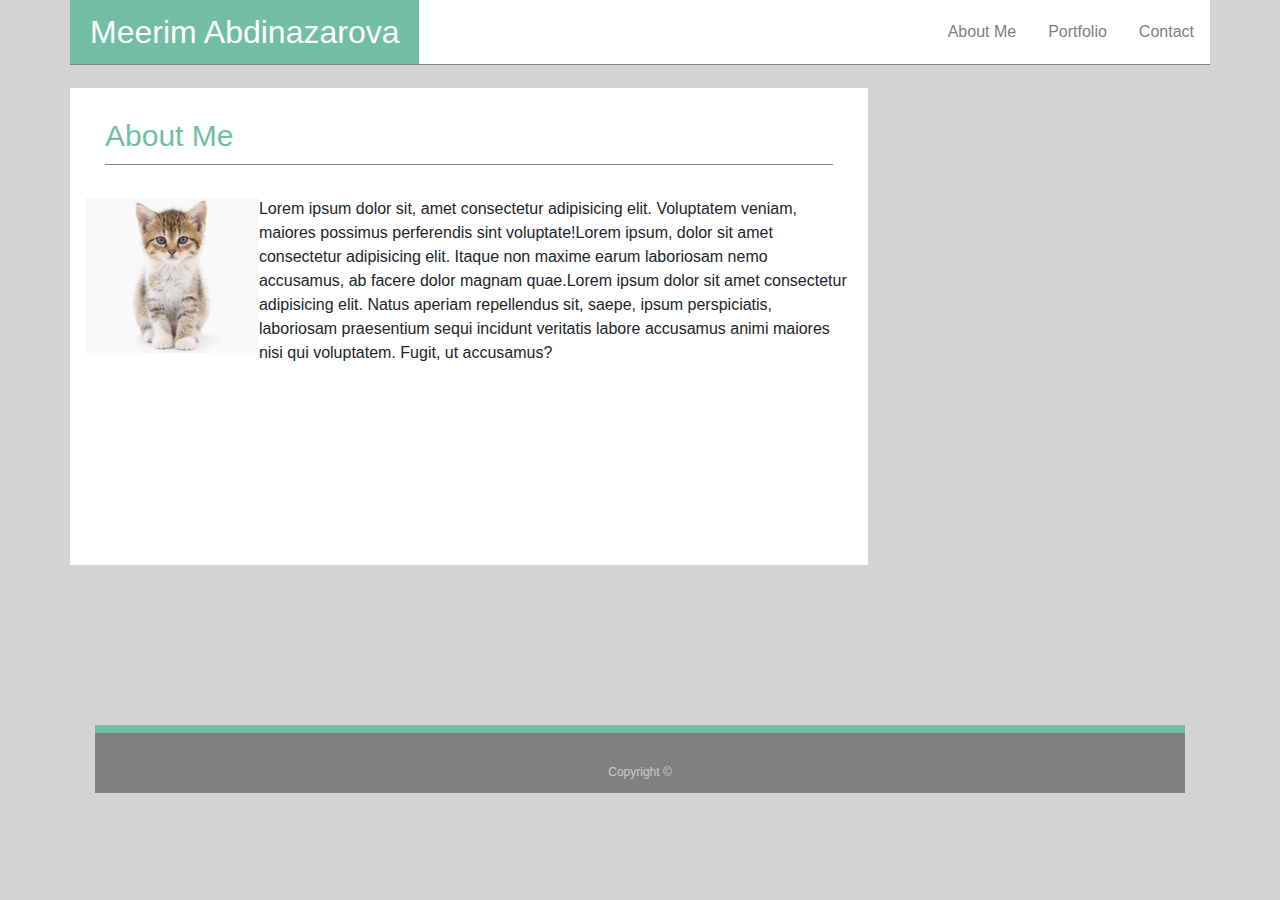
<file: index/index.html>
<!DOCTYPE html>
<html lang="en">

<head>
    <meta charset="UTF-8">
    <meta name="viewport" content="width=device-width, initial-scale=1.0">
    <link rel="stylesheet" href="https://stackpath.bootstrapcdn.com/bootstrap/4.4.1/css/bootstrap.min.css" integrity="sha384-Vkoo8x4CGsO3+Hhxv8T/Q5PaXtkKtu6ug5TOeNV6gBiFeWPGFN9MuhOf23Q9Ifjh" crossorigin="anonymous">
    <script src="https://stackpath.bootstrapcdn.com/bootstrap/4.4.1/js/bootstrap.min.js" integrity="sha384-wfSDF2E50Y2D1uUdj0O3uMBJnjuUD4Ih7YwaYd1iqfktj0Uod8GCExl3Og8ifwB6" crossorigin="anonymous"></script>
    <link rel="stylesheet" href="index.css">
    <title>About Me</title>
</head>

<body>
    <div class="container">
        <div class="row">
            <div class="col-sm col-sm1">
                <div class="header">
                    <h2>Meerim Abdinazarova</h2>
                    <ul class="nav justify-content-end">
                        <li class="nav-item">
                            <a class="nav-link active" href="../index/index.css">About Me</a>
                        </li>
                        <li class="nav-item">
                            <a class="nav-link" href="../portfolio/portfolio.css">Portfolio</a>
                        </li>
                        <li class="nav-item">
                            <a class="nav-link" href="../contact/contact.css">Contact</a>
                        </li>
                    </ul>
                </div>
            </div>
            <div class="col-sm col-sm2">
                <div class="card-body">
                    <h5 class="card-title">About Me</h5>
                </div>
                <div class="card-body card-body2">
                    <div class="img"> <img src="kitten.png" class="card-img-top" alt="cute kitten"></div>
                    <div class="p">
                        <p class="card-text">Lorem ipsum dolor sit, amet consectetur adipisicing elit. Voluptatem veniam, maiores possimus perferendis sint voluptate!Lorem ipsum, dolor sit amet consectetur adipisicing elit. Itaque non maxime earum laboriosam nemo accusamus,
                            ab facere dolor magnam quae.Lorem ipsum dolor sit amet consectetur adipisicing elit. Natus aperiam repellendus sit, saepe, ipsum perspiciatis, laboriosam praesentium sequi incidunt veritatis labore accusamus animi maiores nisi
                            qui voluptatem. Fugit, ut accusamus?</p>
                    </div>
                </div>
            </div>
            <div class="col-sm">
                <footer>
                    <div class="container">
                        Copyright &copy;
                    </div>
                </footer>
            </div>
        </div>
    </div>
    <script src="https://code.jquery.com/jquery-3.4.1.slim.min.js" integrity="sha384-J6qa4849blE2+poT4WnyKhv5vZF5SrPo0iEjwBvKU7imGFAV0wwj1yYfoRSJoZ+n" crossorigin="anonymous"></script>
    <script src="https://cdn.jsdelivr.net/npm/popper.js@1.16.0/dist/umd/popper.min.js" integrity="sha384-Q6E9RHvbIyZFJoft+2mJbHaEWldlvI9IOYy5n3zV9zzTtmI3UksdQRVvoxMfooAo" crossorigin="anonymous"></script>
    <script src="https://stackpath.bootstrapcdn.com/bootstrap/4.4.1/js/bootstrap.min.js" integrity="sha384-wfSDF2E50Y2D1uUdj0O3uMBJnjuUD4Ih7YwaYd1iqfktj0Uod8GCExl3Og8ifwB6" crossorigin="anonymous"></script>
</body>

</html>
</file>
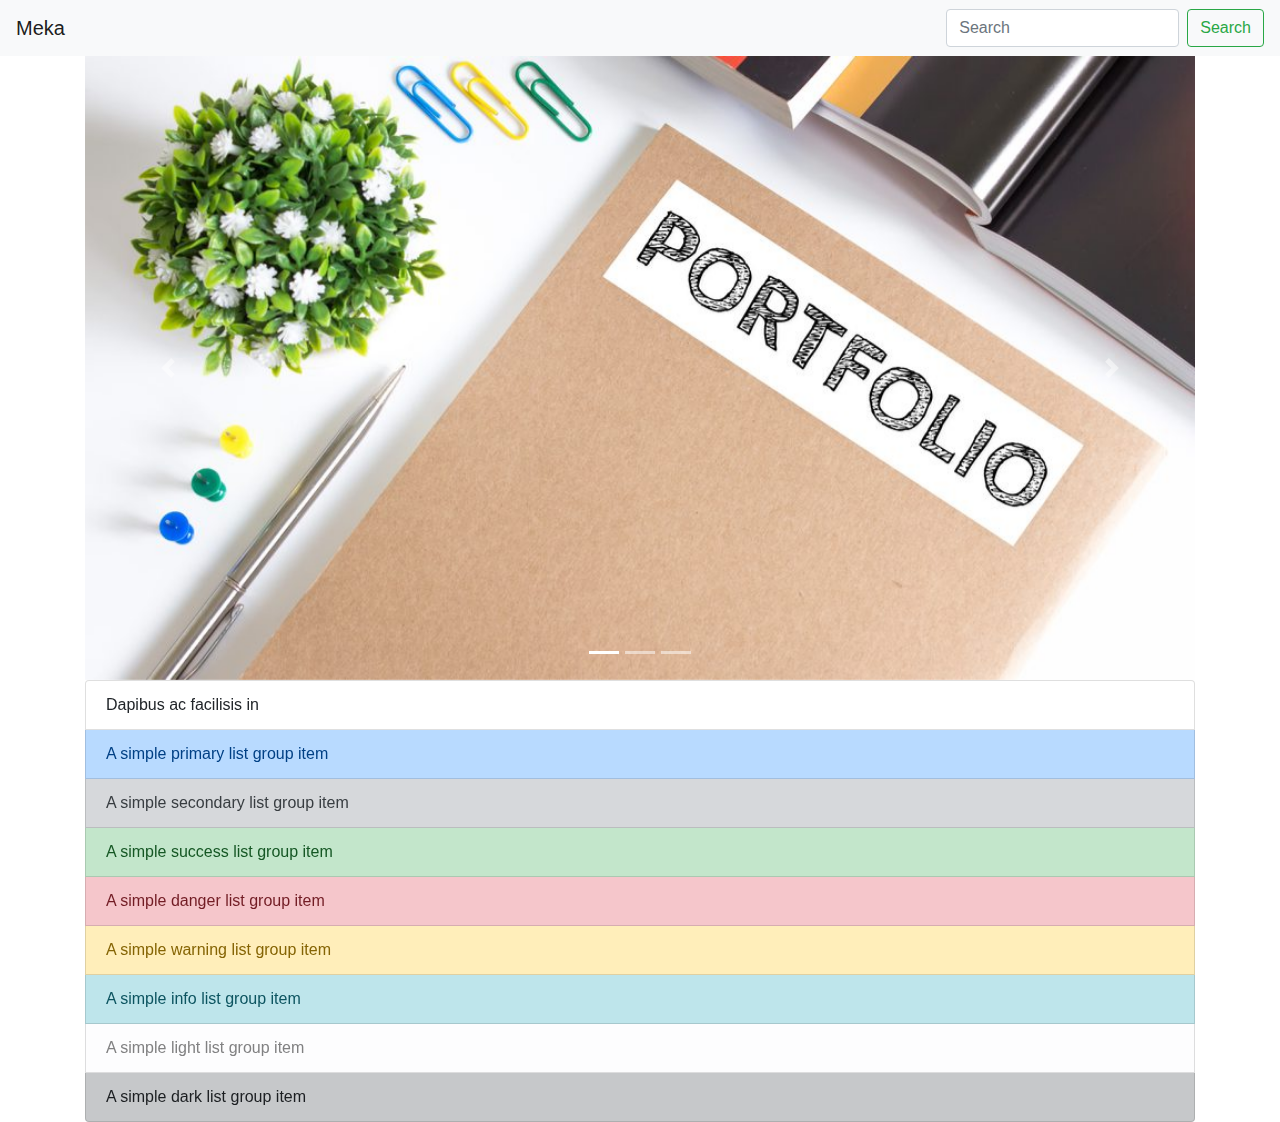
<file: portfolio/Bootstrap Practice/index.html>
<!DOCTYPE html>
<html lang="en">

<head>
    <meta charset="UTF-8">
    <meta name="viewport" content="width=device-width, initial-scale=1.0">
    <link rel="stylesheet" href="https://stackpath.bootstrapcdn.com/bootstrap/4.4.1/css/bootstrap.min.css" integrity="sha384-Vkoo8x4CGsO3+Hhxv8T/Q5PaXtkKtu6ug5TOeNV6gBiFeWPGFN9MuhOf23Q9Ifjh" crossorigin="anonymous">
    <link rel="stylesheet" href="style.css">
    <title>Bootstrap Practice</title>
</head>

<body>
    <nav class="navbar navbar-light bg-light">
        <a class="navbar-brand">Meka</a>
        <form class="form-inline">
            <input class="form-control mr-sm-2" type="search" placeholder="Search" aria-label="Search">
            <button class="btn btn-outline-success my-2 my-sm-0" type="submit">Search</button>
        </form>
    </nav>
    <div class="container">
        <div class="row">
            <div class="col-sm">
                <div id="carouselExampleIndicators" class="carousel slide" data-ride="carousel">
                    <ol class="carousel-indicators">
                        <li data-target="#carouselExampleIndicators" data-slide-to="0" class="active"></li>
                        <li data-target="#carouselExampleIndicators" data-slide-to="1"></li>
                        <li data-target="#carouselExampleIndicators" data-slide-to="2"></li>
                    </ol>
                    <div class="carousel-inner">
                        <div class="carousel-item active">
                            <img src="../portfolio.jpg" class="d-block w-100" alt="pic1">
                        </div>
                        <div class="carousel-item">
                            <img src="../portfolio4.jpg" class="d-block w-100" width="300px" alt="pic2">
                        </div>
                        <div class="carousel-item">
                            <img src="../portfolio3.jpg" class="d-block w-100" alt="pic3">
                        </div>
                    </div>
                    <a class="carousel-control-prev" href="#carouselExampleIndicators" role="button" data-slide="prev">
                        <span class="carousel-control-prev-icon" aria-hidden="true"></span>
                        <span class="sr-only">Previous</span>
                    </a>
                    <a class="carousel-control-next" href="#carouselExampleIndicators" role="button" data-slide="next">
                        <span class="carousel-control-next-icon" aria-hidden="true"></span>
                        <span class="sr-only">Next</span>
                    </a>
                </div>
                <ul class="list-group">
                    <li class="list-group-item">Dapibus ac facilisis in</li>


                    <li class="list-group-item list-group-item-primary">A simple primary list group item</li>
                    <li class="list-group-item list-group-item-secondary">A simple secondary list group item</li>
                    <li class="list-group-item list-group-item-success">A simple success list group item</li>
                    <li class="list-group-item list-group-item-danger">A simple danger list group item</li>
                    <li class="list-group-item list-group-item-warning">A simple warning list group item</li>
                    <li class="list-group-item list-group-item-info">A simple info list group item</li>
                    <li class="list-group-item list-group-item-light">A simple light list group item</li>
                    <li class="list-group-item list-group-item-dark">A simple dark list group item</li>
                </ul>
            </div>
        </div>
    </div>
    <script src="https://code.jquery.com/jquery-3.4.1.slim.min.js" integrity="sha384-J6qa4849blE2+poT4WnyKhv5vZF5SrPo0iEjwBvKU7imGFAV0wwj1yYfoRSJoZ+n" crossorigin="anonymous"></script>
    <script src="https://cdn.jsdelivr.net/npm/popper.js@1.16.0/dist/umd/popper.min.js" integrity="sha384-Q6E9RHvbIyZFJoft+2mJbHaEWldlvI9IOYy5n3zV9zzTtmI3UksdQRVvoxMfooAo" crossorigin="anonymous"></script>
    <script src="https://stackpath.bootstrapcdn.com/bootstrap/4.4.1/js/bootstrap.min.js" integrity="sha384-wfSDF2E50Y2D1uUdj0O3uMBJnjuUD4Ih7YwaYd1iqfktj0Uod8GCExl3Og8ifwB6" crossorigin="anonymous"></script>
</body>

</html>
</file>
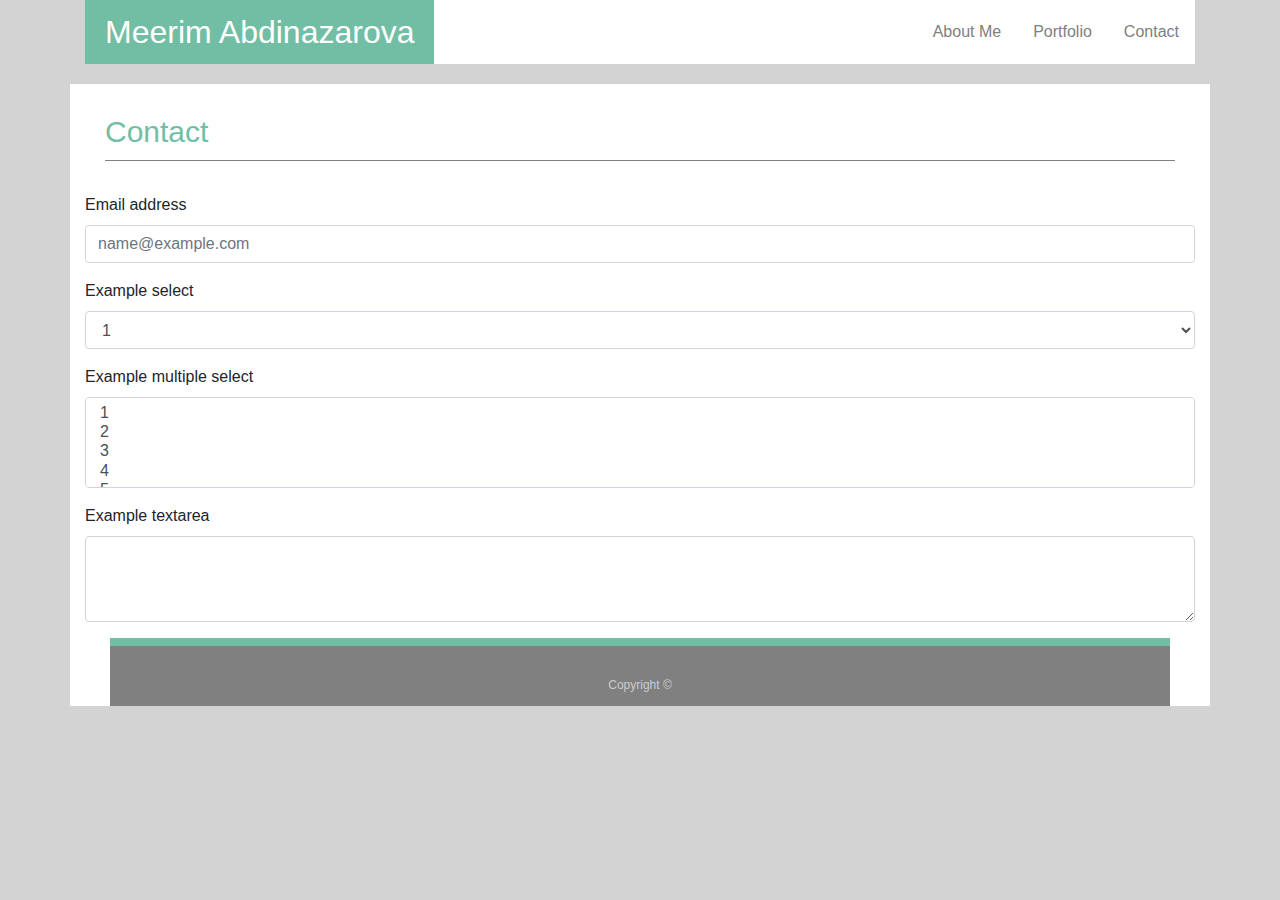
<file: contact/contact.html>
<!DOCTYPE html>
<html lang="en">

<head>
    <meta charset="UTF-8">
    <meta name="viewport" content="width=device-width, initial-scale=1.0">
    <link rel="stylesheet" href="https://stackpath.bootstrapcdn.com/bootstrap/4.4.1/css/bootstrap.min.css" integrity="sha384-Vkoo8x4CGsO3+Hhxv8T/Q5PaXtkKtu6ug5TOeNV6gBiFeWPGFN9MuhOf23Q9Ifjh" crossorigin="anonymous">
    <script src="https://stackpath.bootstrapcdn.com/bootstrap/4.4.1/js/bootstrap.min.js" integrity="sha384-wfSDF2E50Y2D1uUdj0O3uMBJnjuUD4Ih7YwaYd1iqfktj0Uod8GCExl3Og8ifwB6" crossorigin="anonymous"></script>
    <link rel="stylesheet" href="contact.css">
    <title>About Me</title>
</head>

<body>
    <div class="container">
        <div class="row">
            <div class="col-sm col-sm1">
                <div class="header">
                    <h2>Meerim Abdinazarova</h2>
                    <ul class="nav justify-content-end">
                        <li class="nav-item">
                            <a class="nav-link active" href="../index/index.css">About Me</a>
                        </li>
                        <li class="nav-item">
                            <a class="nav-link" href="../portfolio/portfolio.css.css">Portfolio</a>
                        </li>
                        <li class="nav-item">
                            <a class="nav-link" href="../contact/contact.css">Contact</a>
                        </li>
                    </ul>
                </div>
            </div>
            <div class="col-sm col-sm2">
                <div class="card-body">
                    <h5 class="card-title">Contact</h5>
                </div>
                <form>
                    <div class="form-group">
                        <label for="exampleFormControlInput1">Email address</label>
                        <input type="email" class="form-control" id="exampleFormControlInput1" placeholder="name@example.com">
                    </div>
                    <div class="form-group">
                        <label for="exampleFormControlSelect1">Example select</label>
                        <select class="form-control" id="exampleFormControlSelect1">
                        <option>1</option>
                        <option>2</option>
                        <option>3</option>
                        <option>4</option>
                        <option>5</option>
                      </select>
                    </div>
                    <div class="form-group">
                        <label for="exampleFormControlSelect2">Example multiple select</label>
                        <select multiple class="form-control" id="exampleFormControlSelect2">
                        <option>1</option>
                        <option>2</option>
                        <option>3</option>
                        <option>4</option>
                        <option>5</option>
                      </select>
                    </div>
                    <div class="form-group">
                        <label for="exampleFormControlTextarea1">Example textarea</label>
                        <textarea class="form-control" id="exampleFormControlTextarea1" rows="3"></textarea>
                    </div>
                </form>
                <div class="col-sm">
                    <footer>
                        <div class="container">
                            Copyright &copy;
                        </div>
                    </footer>
                </div>
            </div>
        </div>
        <script src="https://code.jquery.com/jquery-3.4.1.slim.min.js" integrity="sha384-J6qa4849blE2+poT4WnyKhv5vZF5SrPo0iEjwBvKU7imGFAV0wwj1yYfoRSJoZ+n" crossorigin="anonymous"></script>
        <script src="https://cdn.jsdelivr.net/npm/popper.js@1.16.0/dist/umd/popper.min.js" integrity="sha384-Q6E9RHvbIyZFJoft+2mJbHaEWldlvI9IOYy5n3zV9zzTtmI3UksdQRVvoxMfooAo" crossorigin="anonymous"></script>
        <script src="https://stackpath.bootstrapcdn.com/bootstrap/4.4.1/js/bootstrap.min.js" integrity="sha384-wfSDF2E50Y2D1uUdj0O3uMBJnjuUD4Ih7YwaYd1iqfktj0Uod8GCExl3Og8ifwB6" crossorigin="anonymous"></script>
</body>

</html>
</file>
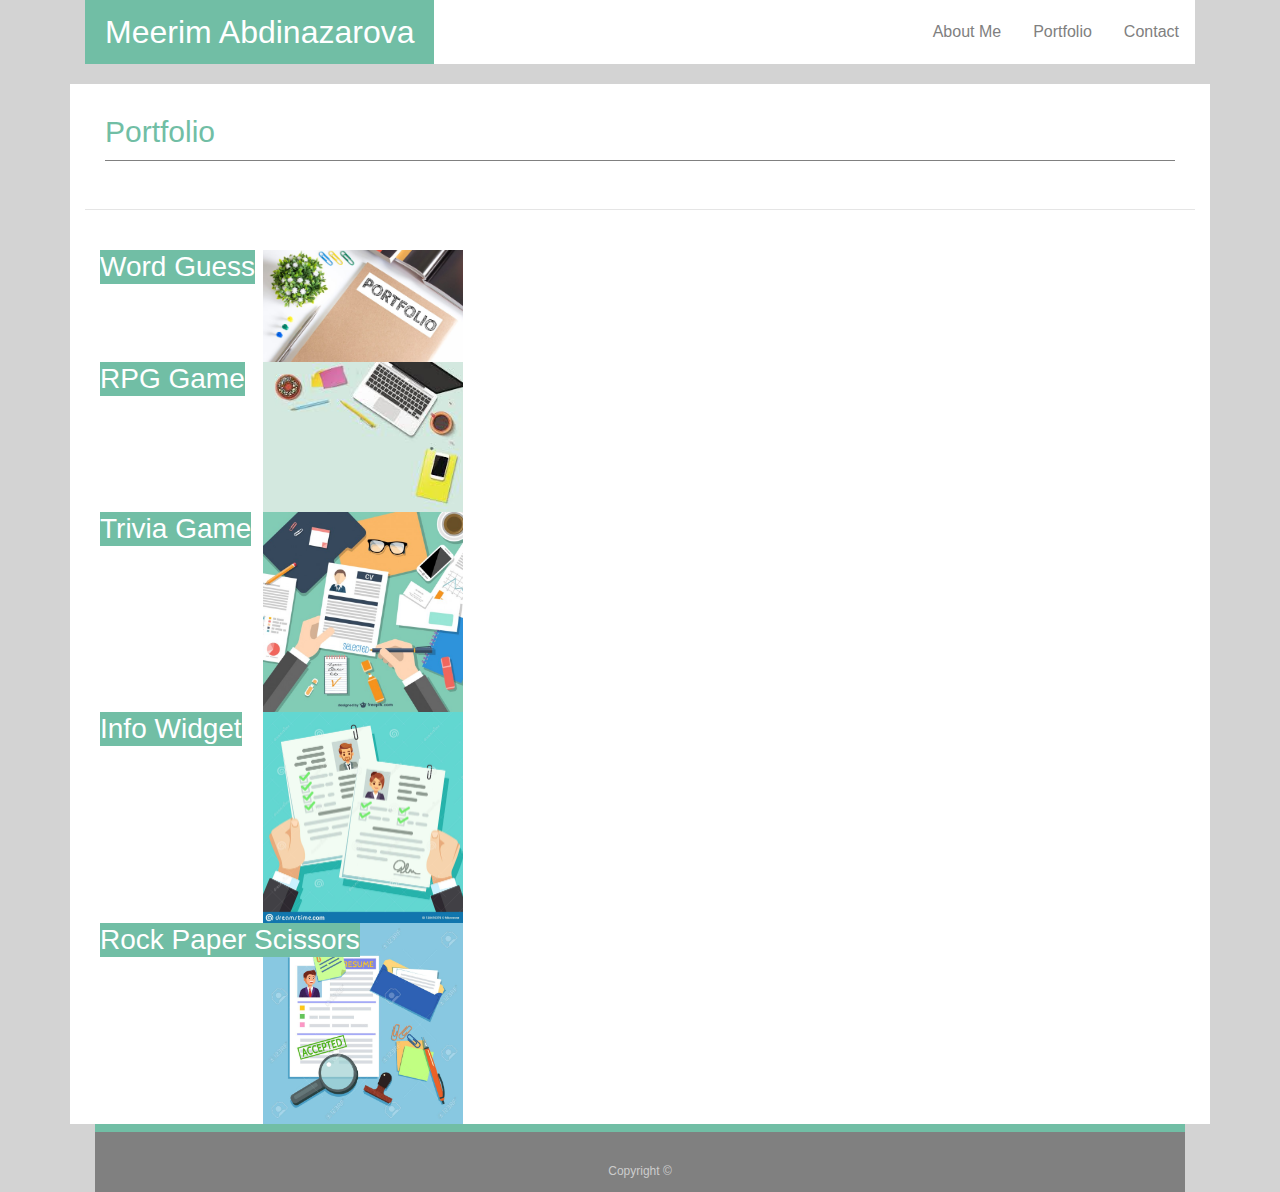
<file: portfolio/portfolio.html>
<!DOCTYPE html>
<html lang="en">

<head>
    <meta charset="UTF-8">
    <meta name="viewport" content="width=device-width, initial-scale=1.0">
    <link rel="stylesheet" href="https://stackpath.bootstrapcdn.com/bootstrap/4.4.1/css/bootstrap.min.css" integrity="sha384-Vkoo8x4CGsO3+Hhxv8T/Q5PaXtkKtu6ug5TOeNV6gBiFeWPGFN9MuhOf23Q9Ifjh" crossorigin="anonymous">
    <script src="https://stackpath.bootstrapcdn.com/bootstrap/4.4.1/js/bootstrap.min.js" integrity="sha384-wfSDF2E50Y2D1uUdj0O3uMBJnjuUD4Ih7YwaYd1iqfktj0Uod8GCExl3Og8ifwB6" crossorigin="anonymous"></script>
    <link rel="stylesheet" href="portfolio.css">
    <title>About Me</title>
</head>

<body>
    <div class="container">
        <div class="row">
            <div class="col-sm col-sm1">
                <div class="header">
                    <h2>Meerim Abdinazarova</h2>
                    <ul class="nav justify-content-end">
                        <li class="nav-item">
                            <a class="nav-link active" href="../index/index.css">About Me</a>
                        </li>
                        <li class="nav-item">
                            <a class="nav-link" href="../portfolio/portfolio.css.css">Portfolio</a>
                        </li>
                        <li class="nav-item">
                            <a class="nav-link" href="../contact/contact.css">Contact</a>
                        </li>
                    </ul>
                </div>
            </div>
            <div class="col-sm col-sm2">
                <div class="card-body">
                    <h5 class="card-title">Portfolio</h5>
                </div>
                <hr>
                <br>
                <div class="container text-center">
                    <div class="row">
                        <div class="col-12 col-md-6">
                            <h3>Word Guess</h3>
                            <img src="portfolio.jpg">
                        </div>
                        <div class="col-12 col-md-6">
                            <h3>RPG Game</h3>
                            <img src="portfolio2.jpeg">
                        </div>
                    </div>
                    <div class="row">
                        <div class="col-12 col-md-6">
                            <h3>Trivia Game</h3>
                            <img src="portfolio3.jpg">
                        </div>
                        <div class="col-12 col-md-6">
                            <h3>Info Widget</h3>
                            <img src="portfolio4.jpg">
                        </div>
                    </div>
                    <div class="row">
                        <div class="col-12 col-md-6">
                            <h3>Rock Paper Scissors</h3>
                            <img src="portfolio5.jpg">
                        </div>
                    </div>
                </div>
            </div>
            </main>
            <div class="col-sm">
                <footer>
                    <div class="container">
                        Copyright &copy;
                    </div>
                </footer>
            </div>
        </div>
    </div>
    <script src="https://code.jquery.com/jquery-3.4.1.slim.min.js" integrity="sha384-J6qa4849blE2+poT4WnyKhv5vZF5SrPo0iEjwBvKU7imGFAV0wwj1yYfoRSJoZ+n" crossorigin="anonymous"></script>
    <script src="https://cdn.jsdelivr.net/npm/popper.js@1.16.0/dist/umd/popper.min.js" integrity="sha384-Q6E9RHvbIyZFJoft+2mJbHaEWldlvI9IOYy5n3zV9zzTtmI3UksdQRVvoxMfooAo" crossorigin="anonymous"></script>
    <script src="https://stackpath.bootstrapcdn.com/bootstrap/4.4.1/js/bootstrap.min.js" integrity="sha384-wfSDF2E50Y2D1uUdj0O3uMBJnjuUD4Ih7YwaYd1iqfktj0Uod8GCExl3Og8ifwB6" crossorigin="anonymous"></script>
</body>

</html>
</file>
<file: index/index.css>
.row {
    display: flex;
    flex-direction: column;
}

body {
    background-color: lightgray;
}

.card-body2 {
    display: flex;
    margin: 0;
    padding: 0;
}

.header {
    display: flex;
    justify-content: space-between;
    align-items: center;
    background: white;
    width: 100%;
}

h2 {
    color: white;
    background-color: rgb(113, 190, 165);
    line-height: 2;
    width: auto;
    padding-left: 20px;
    padding-right: 20px;
    margin-bottom: 0;
}

.nav-link {
    color: gray;
}

h5 {
    color: rgb(113, 190, 165);
    font-size: 30px;
    border-bottom: 1.5px solid gray;
    margin-top: 10px;
    padding-bottom: 10px;
}

.col-sm1 {
    padding: 0;
    margin-bottom: 2%;
    border-bottom: 1px solid gray;
}

.col-sm2 {
    width: 70%;
    height: 100%;
    background: white;
    padding-bottom: 200px;
    margin-bottom: 160px;
}

footer {
    padding: 30px 0;
    clear: both;
    font-size: 12px;
    color: #ffffff;
    color: #cccccc;
    text-align: center;
    background: gray;
    border-top: 8px solid rgb(113, 190, 165);
    height: 50px;
    margin-left: 10px;
    margin-right: 10px;
}
</file>
<file: portfolio/Bootstrap Practice/style.css>
.navbar {
    background-color: rgb(134, 202, 160);
}
</file>
<file: contact/contact.css>
.row {
    display: flex;
    flex-direction: column;
}

body {
    background-color: lightgray;
}

.card-body2 {
    display: flex;
    margin: 0;
    padding: 0;
}

.header {
    display: flex;
    justify-content: space-between;
    align-items: center;
    background: white;
    width: 100%;
}

h2 {
    color: white;
    background-color: rgb(113, 190, 165);
    line-height: 2;
    width: auto;
    padding-left: 20px;
    padding-right: 20px;
    margin-bottom: 0;
}

h5 {
    color: rgb(113, 190, 165);
    font-size: 30px;
    border-bottom: 1.5px solid gray;
    margin-top: 10px;
    padding-bottom: 10px;
}

.nav-link {
    color: gray;
}

footer {
    padding: 30px 0;
    clear: both;
    font-size: 12px;
    color: #ffffff;
    color: #cccccc;
    text-align: center;
    background: gray;
    border-top: 8px solid rgb(113, 190, 165);
    height: 50px;
    margin-left: 10px;
    margin-right: 10px;
}

.col-sm2 {
    background: white;
}

.col-sm1 {
    margin-bottom: 20px;
}
</file>
<file: portfolio/portfolio.css>
.row {
    display: flex;
    flex-direction: column;
}

body {
    background-color: lightgray;
}

.card-body2 {
    display: flex;
    margin: 0;
    padding: 0;
}

.header {
    display: flex;
    justify-content: space-between;
    align-items: center;
    background: white;
    width: 100%;
}

h2 {
    color: white;
    background-color: rgb(113, 190, 165);
    line-height: 2;
    width: auto;
    padding-left: 20px;
    padding-right: 20px;
    margin-bottom: 0;
}

h5 {
    color: rgb(113, 190, 165);
    font-size: 30px;
    border-bottom: 1.5px solid gray;
    margin-top: 10px;
    padding-bottom: 10px;
}

.nav-link {
    color: gray;
}

footer {
    padding: 30px 0;
    clear: both;
    font-size: 12px;
    color: #ffffff;
    color: #cccccc;
    text-align: center;
    background: gray;
    border-top: 8px solid rgb(113, 190, 165);
    height: 50px;
    margin-left: 10px;
    margin-right: 10px;
}

img {
    width: 200px;
}

.col-sm2 {
    background: white;
}

.col-sm1 {
    margin-bottom: 20px;
}

.col-md-6 {
    position: relative;
    top: 0;
    bottom: 0;
    left: 0;
    right: 0;
}

h3 {
    position: absolute;
    z-index: 1;
    background: rgb(113, 190, 165);
    color: white;
}
</file>
